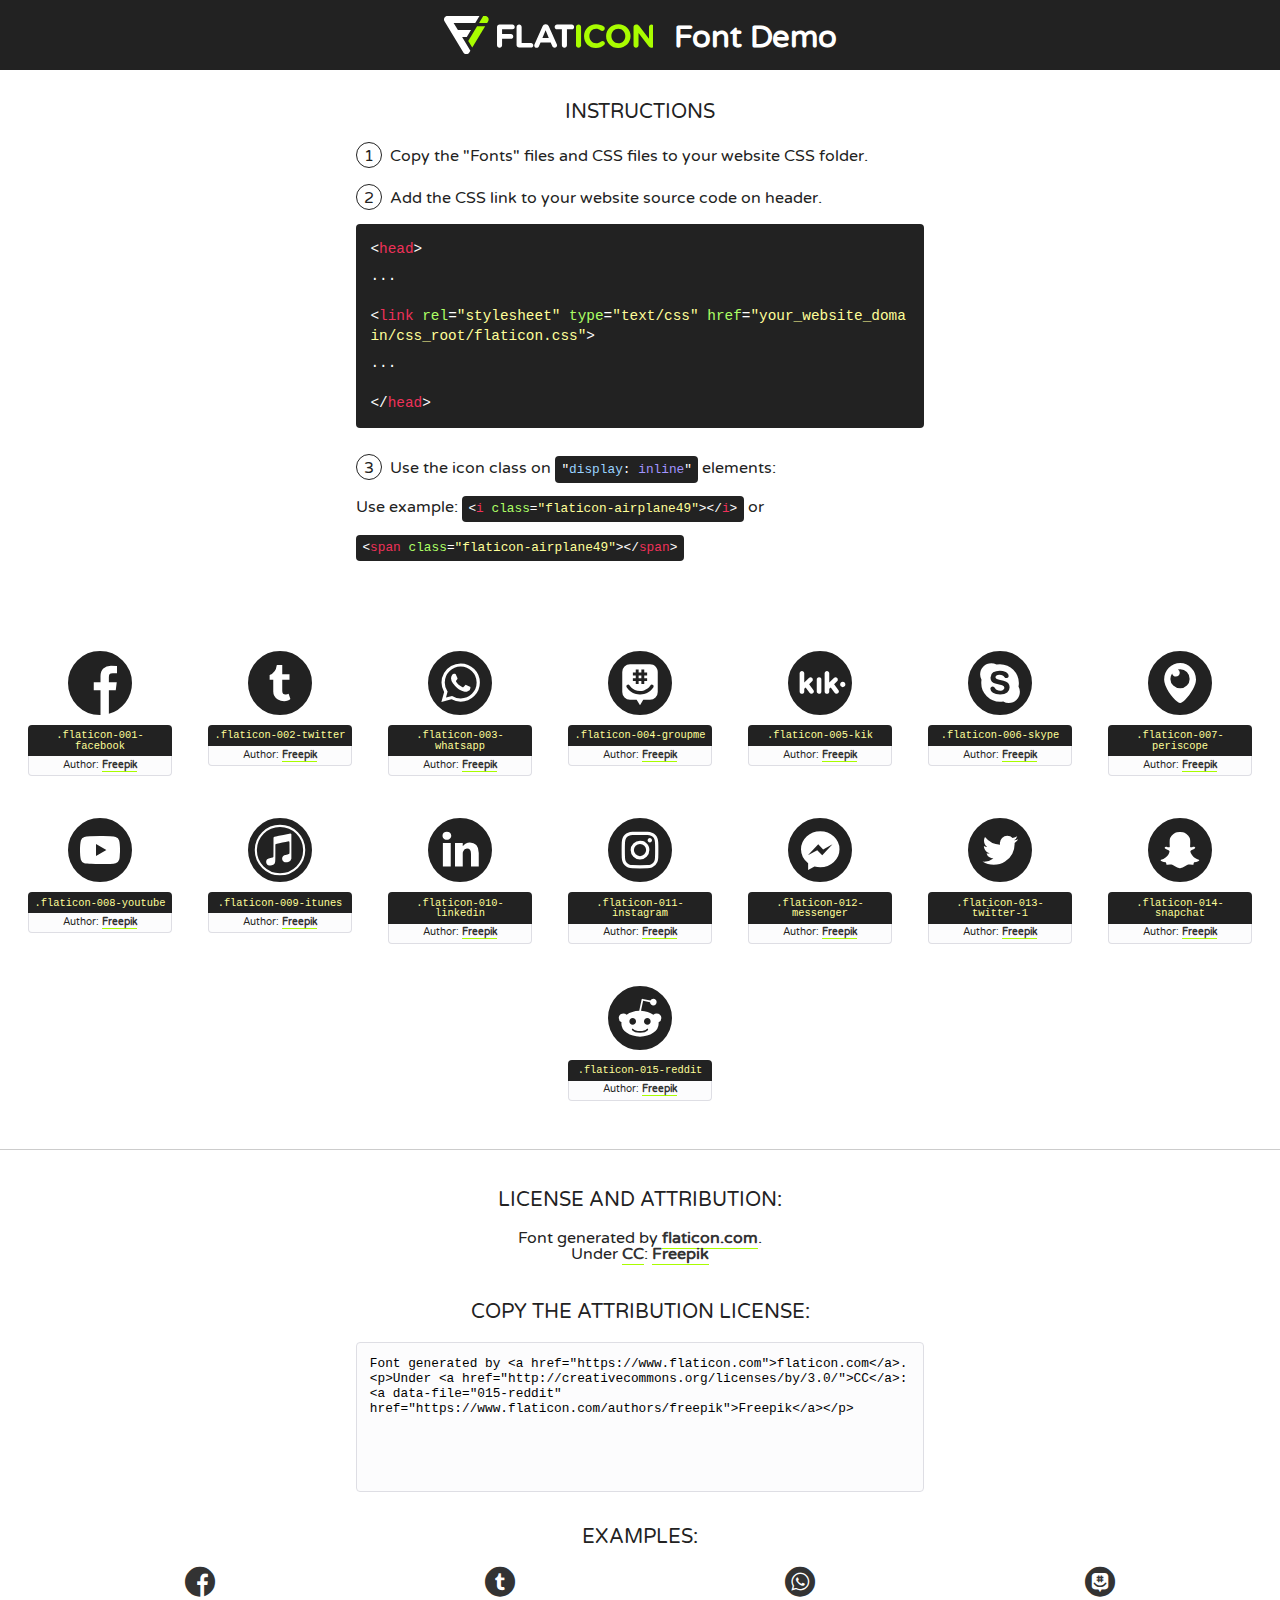
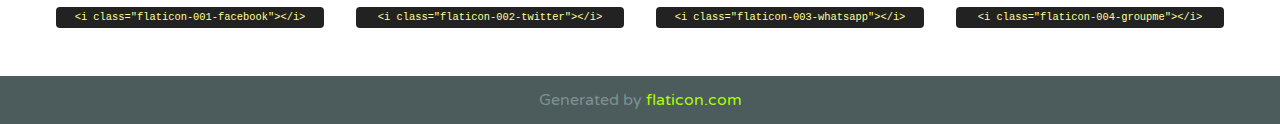
<file: css/font/flaticon.html>
<!DOCTYPE html>
<!--
  Flaticon icon font: Flaticon
  Creation date: 20/12/2018 09:27
-->
<html>
<!DOCTYPE html>
<html>

<head>
    <title>Flaticon WebFont</title>
    <link href="http://fonts.googleapis.com/css?family=Varela+Round" rel="stylesheet" type="text/css" />
    <link rel="stylesheet" type="text/css" href="flaticon.css">
    <meta charset="UTF-8">
    <style>
    html, body, div, span, applet, object, iframe,
    h1, h2, h3, h4, h5, h6, p, blockquote, pre,
    a, abbr, acronym, address, big, cite, code,
    del, dfn, em, img, ins, kbd, q, s, samp,
    small, strike, strong, sub, sup, tt, var,
    b, u, i, center,
    dl, dt, dd, ol, ul, li,
    fieldset, form, label, legend,
    table, caption, tbody, tfoot, thead, tr, th, td,
    article, aside, canvas, details, embed, 
    figure, figcaption, footer, header, hgroup, 
    menu, nav, output, ruby, section, summary,
    time, mark, audio, video {
        margin: 0;
        padding: 0;
        border: 0;
        font-size: 100%;
        font: inherit;
        vertical-align: baseline;
    }
    /* HTML5 display-role reset for older browsers */
    article, aside, details, figcaption, figure, 
    footer, header, hgroup, menu, nav, section {
        display: block;
    }
    body {
        line-height: 1;
    }
    ol, ul {
        list-style: none;
    }
    blockquote, q {
        quotes: none;
    }
    blockquote:before, blockquote:after,
    q:before, q:after {
        content: '';
        content: none;
    }
    table {
        border-collapse: collapse;
        border-spacing: 0;
    }
    body {
        font-family: 'Varela Round', Helvetica, Arial, sans-serif;
        font-size: 16px;
        color: #222;
    }
    a {
        color: #333;
        border-bottom: 1px solid #a9fd00;
        font-weight: bold;
        text-decoration: none;
    }
    * {
        -moz-box-sizing: border-box;
        -webkit-box-sizing: border-box;
        box-sizing: border-box;
        margin: 0;
        padding: 0;
    }
    [class^="flaticon-"]:before, [class*=" flaticon-"]:before, [class^="flaticon-"]:after, [class*=" flaticon-"]:after {
        font-family: Flaticon;
        font-size: 30px;
        font-style: normal;
        margin-left: 20px;
        color: #333;
    }
    .wrapper {
        max-width: 600px;
        margin: auto;
        padding: 0 1em;
    }
    .title {
        font-size: 1.25em;
        text-align: center;
        margin-bottom: 1em;
        text-transform: uppercase;
    }
    header {
        text-align: center;
        background-color: #222;
        color: #fff;
        padding: 1em;
    }
    header .logo {
        width: 210px;
        height: 38px;
        display: inline-block;
        vertical-align: middle;
        margin-right: 1em;
        border: none;
    }
    header strong {
        font-size: 1.95em;
        font-weight: bold;
        vertical-align: middle;
        margin-top: 5px;
        display: inline-block;
    }
    .demo {
        margin: 2em auto;
        line-height: 1.25em;
    }
    .demo ul li {
        margin-bottom: 1em;
    }
    .demo ul li .num {
        color: #222;
        border-radius: 20px;
        display: inline-block;
        width: 26px;
        padding: 3px;
        height: 26px;
        text-align: center;
        margin-right: 0.5em;
        border: 1px solid #222;
    }
    .demo ul li code {
        background-color: #222;
        border-radius: 4px;
        padding: 0.25em 0.5em;
        display: inline-block;
        color: #fff;
        font-family: Consolas,Monaco,Lucida Console,Liberation Mono,DejaVu Sans Mono,Bitstream Vera Sans Mono,Courier New, monospace;
        font-weight: lighter;
        margin-top: 1em;
        font-size: 0.8em;
        word-break: break-all;
    }
    .demo ul li code.big {
        padding: 1em;
        font-size: 0.9em;
    }
    .demo ul li code .red {
        color: #EF3159;
    }
    .demo ul li code .green {
        color: #ACFF65;
    }
    .demo ul li code .yellow {
        color: #FFFF99;
    }
    .demo ul li code .blue {
        color: #99D3FF;
    }
    .demo ul li code .purple {
        color: #A295FF;
    }
    .demo ul li code .dots {
        margin-top: 0.5em;
        display: block;
    }
    #glyphs {
        border-bottom: 1px solid #ccc;
        padding: 2em 0;
        text-align: center;
    }
    .glyph {
        display: inline-block;
        width: 9em;
        margin: 1em;
        text-align: center;
        vertical-align: top;
        background: #FFF;
    }
    .glyph .glyph-icon {
        padding: 10px;
        display: block;
        font-family:"Flaticon";
        font-size: 64px;
        line-height: 1;
    }
    .glyph .glyph-icon:before {
        font-size: 64px;
        color: #222;
        margin-left: 0;
    }
    .class-name {
        font-size: 0.65em;
        background-color: #222;
        color: #fff;
        border-radius: 4px 4px 0 0;
        padding: 0.5em;
        color: #FFFF99;
        font-family: Consolas,Monaco,Lucida Console,Liberation Mono,DejaVu Sans Mono,Bitstream Vera Sans Mono,Courier New, monospace;
    }
    .author-name {
        font-size: 0.6em;
        background-color: #fcfcfd;
        border: 1px solid #DEDEE4;
        border-top: 0;
        border-radius: 0 0 4px 4px;
        padding: 0.5em;
    }
    .class-name:last-child {
        font-size: 10px;
        color:#888;
    }
    .class-name:last-child a {
        font-size: 10px;
        color:#555;
    }
    .class-name:last-child a:hover {
        color:#a9fd00;
    }
    .glyph > input {
        display: block;
        width: 100px;
        margin: 5px auto;
        text-align: center;
        font-size: 12px;
        cursor: text;
    }
    .glyph > input.icon-input {
        font-family:"Flaticon";
        font-size: 16px;
        margin-bottom: 10px;
    }
    .attribution .title {
        margin-top: 2em;
    }
    .attribution textarea {
        background-color: #fcfcfd;
        padding: 1em;
        border: none;
        box-shadow: none;
        border: 1px solid #DEDEE4;
        border-radius: 4px;
        resize: none;
        width: 100%;
        height: 150px;
        font-size: 0.8em;
        font-family: Consolas,Monaco,Lucida Console,Liberation Mono,DejaVu Sans Mono,Bitstream Vera Sans Mono,Courier New, monospace;
        -webkit-appearance: none;
    }
    .iconsuse {
        margin: 2em auto;
        text-align: center;
        max-width: 1200px;
    }
    .iconsuse:after {
        content: '';
        display: table;
        clear: both;
    }
    .iconsuse .image {
        float: left;
        width: 25%;
        padding: 0 1em;
    }
    .iconsuse .image p {
        margin-bottom: 1em;
    }
    .iconsuse .image span {
        display: block;
        font-size: 0.65em;
        background-color: #222;
        color: #fff;
        border-radius: 4px;
        padding: 0.5em;
        color: #FFFF99;
        margin-top: 1em;
        font-family: Consolas,Monaco,Lucida Console,Liberation Mono,DejaVu Sans Mono,Bitstream Vera Sans Mono,Courier New, monospace;
    }
    #footer {
        text-align: center;
        background-color: #4C5B5C;
        color: #7c9192;
        padding: 1em;
    }
    #footer a {
        border: none;
        color: #a9fd00;
        font-weight: normal;
    }
    @media (max-width: 960px) {
        .iconsuse .image {
            width: 50%;
        }
    }
    @media (max-width: 560px) {
        .iconsuse .image {
            width: 100%;
        }
    }
    </style>
</head>

<body class="characters-off">

    <header>
        <a href="https://www.flaticon.com" target="_blank" class="logo">
            <svg version="1.1" xmlns="http://www.w3.org/2000/svg" xmlns:xlink="http://www.w3.org/1999/xlink" xmlns:a="http://ns.adobe.com/AdobeSVGViewerExtensions/3.0/" viewBox="0 0 560.875 102.036" enable-background="new 0 0 560.875 102.036" xml:space="preserve">
                <defs>
                </defs>
                <g>
                    <g class="letters">
                        <path fill="#ffffff" d="M141.596,29.675c0-3.777,2.985-6.767,6.764-6.767h34.438c3.426,0,6.15,2.728,6.15,6.15
                        c0,3.43-2.724,6.149-6.15,6.149h-27.674v13.091h23.719c3.429,0,6.151,2.724,6.151,6.15c0,3.43-2.723,6.149-6.151,6.149h-23.719
                        v17.574c0,3.773-2.986,6.761-6.764,6.761c-3.779,0-6.764-2.989-6.764-6.761V29.675z"></path>
                        <path fill="#ffffff" d="M193.844,29.149c0-3.781,2.985-6.767,6.764-6.767c3.776,0,6.763,2.985,6.763,6.767v42.957h25.039
                        c3.426,0,6.149,2.726,6.149,6.153c0,3.425-2.723,6.15-6.149,6.15h-31.802c-3.779,0-6.764-2.986-6.764-6.768V29.149z"></path>
                        <path fill="#ffffff" d="M241.891,75.71l21.438-48.407c1.492-3.341,4.215-5.357,7.906-5.357h0.792
                        c3.686,0,6.323,2.017,7.815,5.357l21.439,48.407c0.436,0.967,0.701,1.845,0.701,2.723c0,3.602-2.809,6.501-6.414,6.501
                        c-3.161,0-5.269-1.845-6.499-4.655l-4.132-9.661h-27.059l-4.301,10.102c-1.144,2.631-3.426,4.214-6.237,4.214
                        c-3.517,0-6.24-2.81-6.24-6.325C241.1,77.64,241.451,76.677,241.891,75.71z M279.932,58.666l-8.521-20.297l-8.526,20.297H279.932
                        z"></path>
                        <path fill="#ffffff" d="M314.864,35.387H301.86c-3.429,0-6.239-2.813-6.239-6.238c0-3.429,2.811-6.24,6.239-6.24h39.533
                        c3.426,0,6.237,2.811,6.237,6.24c0,3.425-2.811,6.238-6.237,6.238h-13.001v42.785c0,3.773-2.99,6.761-6.764,6.761
                        c-3.779,0-6.764-2.989-6.764-6.761V35.387z"></path>
                        <path fill="#A9FD00" d="M352.615,29.149c0-3.781,2.985-6.767,6.767-6.767c3.774,0,6.761,2.985,6.761,6.767v49.024
                        c0,3.773-2.987,6.761-6.761,6.761c-3.781,0-6.767-2.989-6.767-6.761V29.149z"></path>
                        <path fill="#A9FD00" d="M374.132,53.836v-0.179c0-17.481,13.178-31.801,32.065-31.801c9.22,0,15.459,2.458,20.557,6.238
                        c1.402,1.054,2.637,2.985,2.637,5.357c0,3.692-2.985,6.59-6.681,6.59c-1.845,0-3.071-0.702-4.044-1.319
                        c-3.776-2.813-7.729-4.393-12.562-4.393c-10.364,0-17.831,8.611-17.831,19.154v0.173c0,10.542,7.291,19.329,17.831,19.329
                        c5.715,0,9.492-1.756,13.359-4.834c1.049-0.874,2.458-1.491,4.039-1.491c3.429,0,6.325,2.813,6.325,6.236
                        c0,2.106-1.056,3.78-2.282,4.834c-5.539,4.834-12.036,7.733-21.878,7.733C387.572,85.464,374.132,71.493,374.132,53.836z"></path>
                        <path fill="#A9FD00" d="M433.009,53.836v-0.179c0-17.481,13.79-31.801,32.766-31.801c18.981,0,32.592,14.143,32.592,31.628v0.173
                        c0,17.483-13.785,31.807-32.769,31.807C446.625,85.464,433.009,71.32,433.009,53.836z M484.224,53.836v-0.179
                        c0-10.539-7.725-19.326-18.626-19.326c-10.893,0-18.449,8.611-18.449,19.154v0.173c0,10.542,7.73,19.329,18.626,19.329
                        C476.676,72.986,484.224,64.378,484.224,53.836z"></path>
                        <path fill="#A9FD00" d="M506.233,29.321c0-3.774,2.99-6.763,6.767-6.763h1.401c3.252,0,5.183,1.583,7.029,3.953l26.093,34.265
                        V29.059c0-3.692,2.99-6.677,6.681-6.677c3.683,0,6.671,2.985,6.671,6.677v48.934c0,3.78-2.987,6.765-6.764,6.765h-0.436
                        c-3.257,0-5.188-1.581-7.034-3.953l-27.056-35.492v32.944c0,3.687-2.985,6.676-6.678,6.676c-3.683,0-6.673-2.989-6.673-6.676
                        V29.321z"></path>
                    </g>
                    <g class="insignia">
                        <path fill="#ffffff" d="M48.372,56.137h12.517l11.156-18.537H37.186L25.688,18.539h57.825L94.668,0H9.271
                        C5.925,0,2.842,1.801,1.198,4.716c-1.644,2.907-1.593,6.482,0.134,9.343l50.38,83.501c1.678,2.781,4.689,4.476,7.938,4.476
                        c3.246,0,6.257-1.695,7.935-4.476l2.898-4.804L48.372,56.137z"></path>
                        <g class="i">
                            <path fill="#A9FD00" d="M93.575,18.539h0.031v0.004l21.652,0.004l2.705-4.488c1.727-2.861,1.778-6.436,0.133-9.343
                            C116.454,1.801,113.371,0,110.026,0h-5.294L93.575,18.539z"></path>
                            <polygon fill="#A9FD00" points="88.291,27.356 64.725,66.486 75.519,84.404 109.942,27.356"></polygon>
                        </g>
                    </g>
                </g>
            </svg>
        </a>
        <strong>Font Demo</strong>
    </header>


    <section class="demo wrapper">

        <p class="title">Instructions</p>

        <ul>
            <li>
                <span class="num">1</span>Copy the "Fonts" files and CSS files to your website CSS folder.
            </li>
            <li>
                <span class="num">2</span>Add the CSS link to your website source code on header.
                <code class="big">
                    &lt;<span class="red">head</span>&gt;
                    <br/><span class="dots">...</span>
                    <br/>&lt;<span class="red">link</span> <span class="green">rel</span>=<span class="yellow">"stylesheet"</span> <span class="green">type</span>=<span class="yellow">"text/css"</span> <span class="green">href</span>=<span class="yellow">"your_website_domain/css_root/flaticon.css"</span>&gt;
                    <br/><span class="dots">...</span>
                    <br/>&lt;/<span class="red">head</span>&gt;
                </code>
            </li>

            <li>
                <p>
                    <span class="num">3</span>Use the icon class on <code>"<span class="blue">display</span>:<span class="purple"> inline</span>"</code> elements:
                    <br />
                    Use example: <code>&lt;<span class="red">i</span> <span class="green">class</span>=<span class="yellow">&quot;flaticon-airplane49&quot;</span>&gt;&lt;/<span class="red">i</span>&gt;</code> or <code>&lt;<span class="red">span</span> <span class="green">class</span>=<span class="yellow">&quot;flaticon-airplane49&quot;</span>&gt;&lt;/<span class="red">span</span>&gt;</code>
            </li>
        </ul>

    </section>




   <section id="glyphs">          
    
      
        <div class="glyph"><div class="glyph-icon flaticon-001-facebook"></div>
            <div class="class-name">.flaticon-001-facebook</div>
            <div class="author-name">Author: <a data-file="001-facebook" href="https://www.flaticon.com/authors/freepik">Freepik</a> </div> 
        </div>        
        
        <div class="glyph"><div class="glyph-icon flaticon-002-twitter"></div>
            <div class="class-name">.flaticon-002-twitter</div>
            <div class="author-name">Author: <a data-file="002-twitter" href="https://www.flaticon.com/authors/freepik">Freepik</a> </div> 
        </div>        
        
        <div class="glyph"><div class="glyph-icon flaticon-003-whatsapp"></div>
            <div class="class-name">.flaticon-003-whatsapp</div>
            <div class="author-name">Author: <a data-file="003-whatsapp" href="https://www.flaticon.com/authors/freepik">Freepik</a> </div> 
        </div>        
        
        <div class="glyph"><div class="glyph-icon flaticon-004-groupme"></div>
            <div class="class-name">.flaticon-004-groupme</div>
            <div class="author-name">Author: <a data-file="004-groupme" href="https://www.flaticon.com/authors/freepik">Freepik</a> </div> 
        </div>        
        
        <div class="glyph"><div class="glyph-icon flaticon-005-kik"></div>
            <div class="class-name">.flaticon-005-kik</div>
            <div class="author-name">Author: <a data-file="005-kik" href="https://www.flaticon.com/authors/freepik">Freepik</a> </div> 
        </div>        
        
        <div class="glyph"><div class="glyph-icon flaticon-006-skype"></div>
            <div class="class-name">.flaticon-006-skype</div>
            <div class="author-name">Author: <a data-file="006-skype" href="https://www.flaticon.com/authors/freepik">Freepik</a> </div> 
        </div>        
        
        <div class="glyph"><div class="glyph-icon flaticon-007-periscope"></div>
            <div class="class-name">.flaticon-007-periscope</div>
            <div class="author-name">Author: <a data-file="007-periscope" href="https://www.flaticon.com/authors/freepik">Freepik</a> </div> 
        </div>        
        
        <div class="glyph"><div class="glyph-icon flaticon-008-youtube"></div>
            <div class="class-name">.flaticon-008-youtube</div>
            <div class="author-name">Author: <a data-file="008-youtube" href="https://www.flaticon.com/authors/freepik">Freepik</a> </div> 
        </div>        
        
        <div class="glyph"><div class="glyph-icon flaticon-009-itunes"></div>
            <div class="class-name">.flaticon-009-itunes</div>
            <div class="author-name">Author: <a data-file="009-itunes" href="https://www.flaticon.com/authors/freepik">Freepik</a> </div> 
        </div>        
        
        <div class="glyph"><div class="glyph-icon flaticon-010-linkedin"></div>
            <div class="class-name">.flaticon-010-linkedin</div>
            <div class="author-name">Author: <a data-file="010-linkedin" href="https://www.flaticon.com/authors/freepik">Freepik</a> </div> 
        </div>        
        
        <div class="glyph"><div class="glyph-icon flaticon-011-instagram"></div>
            <div class="class-name">.flaticon-011-instagram</div>
            <div class="author-name">Author: <a data-file="011-instagram" href="https://www.flaticon.com/authors/freepik">Freepik</a> </div> 
        </div>        
        
        <div class="glyph"><div class="glyph-icon flaticon-012-messenger"></div>
            <div class="class-name">.flaticon-012-messenger</div>
            <div class="author-name">Author: <a data-file="012-messenger" href="https://www.flaticon.com/authors/freepik">Freepik</a> </div> 
        </div>        
        
        <div class="glyph"><div class="glyph-icon flaticon-013-twitter-1"></div>
            <div class="class-name">.flaticon-013-twitter-1</div>
            <div class="author-name">Author: <a data-file="013-twitter-1" href="https://www.flaticon.com/authors/freepik">Freepik</a> </div> 
        </div>        
        
        <div class="glyph"><div class="glyph-icon flaticon-014-snapchat"></div>
            <div class="class-name">.flaticon-014-snapchat</div>
            <div class="author-name">Author: <a data-file="014-snapchat" href="https://www.flaticon.com/authors/freepik">Freepik</a> </div> 
        </div>        
        
        <div class="glyph"><div class="glyph-icon flaticon-015-reddit"></div>
            <div class="class-name">.flaticon-015-reddit</div>
            <div class="author-name">Author: <a data-file="015-reddit" href="https://www.flaticon.com/authors/freepik">Freepik</a> </div> 
        </div>        
        

    </section>



    <section class="attribution wrapper"   style="text-align:center;">

      <div class="title">License and attribution:</div><div class="attrDiv">Font generated by <a href="https://www.flaticon.com">flaticon.com</a>. <div><p>Under <a href="http://creativecommons.org/licenses/by/3.0/">CC</a>: <a data-file="015-reddit" href="https://www.flaticon.com/authors/freepik">Freepik</a></p>  </div>
      </div>
      <div class="title">Copy the Attribution License:</div>

    <textarea onclick="this.focus();this.select();">Font generated by &lt;a href=&quot;https://www.flaticon.com&quot;&gt;flaticon.com&lt;/a&gt;. <p>Under <a href="http://creativecommons.org/licenses/by/3.0/">CC</a>: <a data-file="015-reddit" href="https://www.flaticon.com/authors/freepik">Freepik</a></p>  
     </textarea>

    </section>

    <section class="iconsuse">

          <div class="title">Examples:</div>            
             
            <div class="image">
                <p>
                    <i class="glyph-icon flaticon-001-facebook"></i> 
                    <span>&lt;i class=&quot;flaticon-001-facebook&quot;&gt;&lt;/i&gt;</span>
                </p>
            </div>
            
            <div class="image">
                <p>
                    <i class="glyph-icon flaticon-002-twitter"></i> 
                    <span>&lt;i class=&quot;flaticon-002-twitter&quot;&gt;&lt;/i&gt;</span>
                </p>
            </div>
            
            <div class="image">
                <p>
                    <i class="glyph-icon flaticon-003-whatsapp"></i> 
                    <span>&lt;i class=&quot;flaticon-003-whatsapp&quot;&gt;&lt;/i&gt;</span>
                </p>
            </div>
            
            <div class="image">
                <p>
                    <i class="glyph-icon flaticon-004-groupme"></i> 
                    <span>&lt;i class=&quot;flaticon-004-groupme&quot;&gt;&lt;/i&gt;</span>
                </p>
            </div>
                       
        </div>
                            
    </section>

<div id="footer">
    <div>Generated by <a href="https://www.flaticon.com">flaticon.com</a>
    </div>
</div>



</body>
</html>
</file>
<file: css/font/flaticon.css>
/*
  	Flaticon icon font: Flaticon
  	Creation date: 20/12/2018 09:27
  	*/

@font-face {
  font-family: "Flaticon";
  src: url("./Flaticon.eot");
  src: url("./Flaticon.eot?#iefix") format("embedded-opentype"),
       url("./Flaticon.woff") format("woff"),
       url("./Flaticon.ttf") format("truetype"),
       url("./Flaticon.svg#Flaticon") format("svg");
  font-weight: normal;
  font-style: normal;
}

@media screen and (-webkit-min-device-pixel-ratio:0) {
  @font-face {
    font-family: "Flaticon";
    src: url("./Flaticon.svg#Flaticon") format("svg");
  }
}

[class^="flaticon-"]:before, [class*=" flaticon-"]:before,
[class^="flaticon-"]:after, [class*=" flaticon-"]:after {   
  font-family: Flaticon;
        font-size: 30px;
font-style: normal;
margin-left: 20px;
}

.flaticon-001-facebook:before { content: "\f100"; }
.flaticon-002-twitter:before { content: "\f101"; }
.flaticon-003-whatsapp:before { content: "\f102"; }
.flaticon-004-groupme:before { content: "\f103"; }
.flaticon-005-kik:before { content: "\f104"; }
.flaticon-006-skype:before { content: "\f105"; }
.flaticon-007-periscope:before { content: "\f106"; }
.flaticon-008-youtube:before { content: "\f107"; }
.flaticon-009-itunes:before { content: "\f108"; }
.flaticon-010-linkedin:before { content: "\f109"; }
.flaticon-011-instagram:before { content: "\f10a"; }
.flaticon-012-messenger:before { content: "\f10b"; }
.flaticon-013-twitter-1:before { content: "\f10c"; }
.flaticon-014-snapchat:before { content: "\f10d"; }
.flaticon-015-reddit:before { content: "\f10e"; }
</file>
